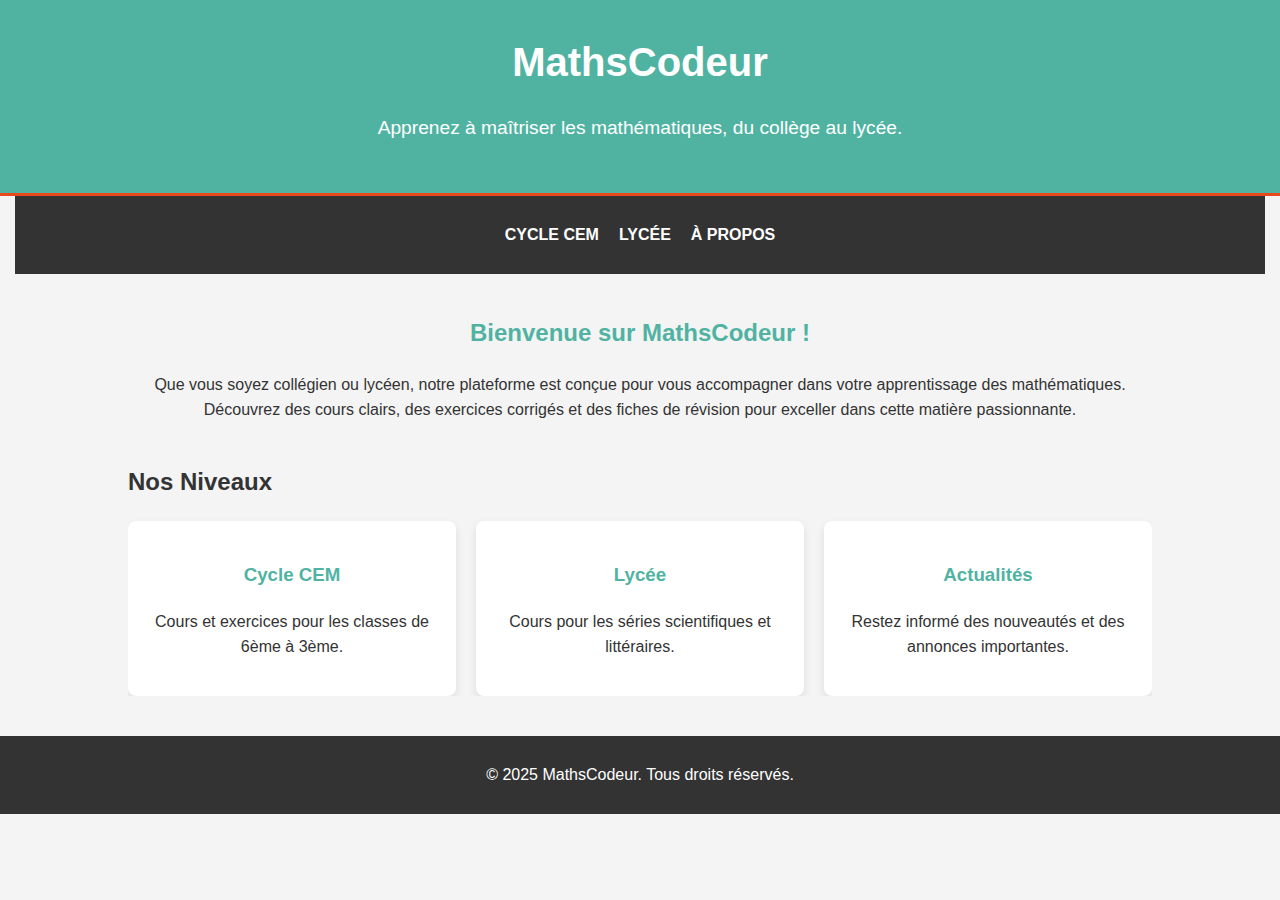
<file: index.html>
<!DOCTYPE html>
<html lang="fr">

<head>
    <meta charset="UTF-8">
    <meta name="viewport" content="width=device-width, initial-scale=1.0">
    <title>MathsCodeur - La passion des mathématiques</title>
    <link rel="stylesheet" href="style.css">
</head>

<body>

    <header>
        <div class="container">
            <h1>MathsCodeur</h1>
            <p>Apprenez à maîtriser les mathématiques, du collège au lycée.</p>
        </div>
    </header>

    <nav>
        <div class="container">
            <ul>
                <li class="dropdown">
                    <a href="#">Cycle CEM</a>
                    <div class="dropdown-content">
                        <a href="cem/6eme/index.html">6ème</a>
                        <a href="cem/5eme/index.html">5ème</a>
                        <a href="cem/4eme/index.html">4ème</a>
                        <a href="cem/3eme/index.html">3ème</a>
                    </div>
                </li>
                <li class="dropdown">
                    <a href="#">Lycée</a>
                    <div class="dropdown-content">
                        <a href="Lycee/S/index.html">S</a>
                        <a href="Lycee/L/index.html">L</a>
                    </div>
                </li>
                <li><a href="apropos.html">À propos</a></li>
            </ul>
        </div>
    </nav>

    <main>
        <div class="container">
            <section class="intro">
                <h2>Bienvenue sur MathsCodeur !</h2>
                <p>
                    Que vous soyez collégien ou lycéen, notre plateforme est conçue pour vous accompagner
                    dans votre apprentissage des mathématiques. Découvrez des cours clairs, des exercices corrigés
                    et des fiches de révision pour exceller dans cette matière passionnante.
                </p>
            </section>

            <section class="languages">
                <h2>Nos Niveaux</h2>
                <div class="card-container">
                    <div class="card">
                        <h3><a href="cem/index.html">Cycle CEM</a></h3>
                        <p>Cours et exercices pour les classes de 6ème à 3ème.</p>
                    </div>
                    <div class="card">
                        <h3><a href="lycee/index.html">Lycée</a></h3>
                        <p>Cours pour les séries scientifiques et littéraires.</p>
                    </div>
                    <div class="card">
                        <h3><a href="index.html">Actualités</a></h3>
                        <p>Restez informé des nouveautés et des annonces importantes.</p>
                    </div>
                </div>
            </section>
        </div>
    </main>

    <footer>
        <div class="container">
            <p>&copy; 2025 MathsCodeur. Tous droits réservés.</p>
        </div>
    </footer>

    <script src="script.js"></script>

</body>

</html>
</file>
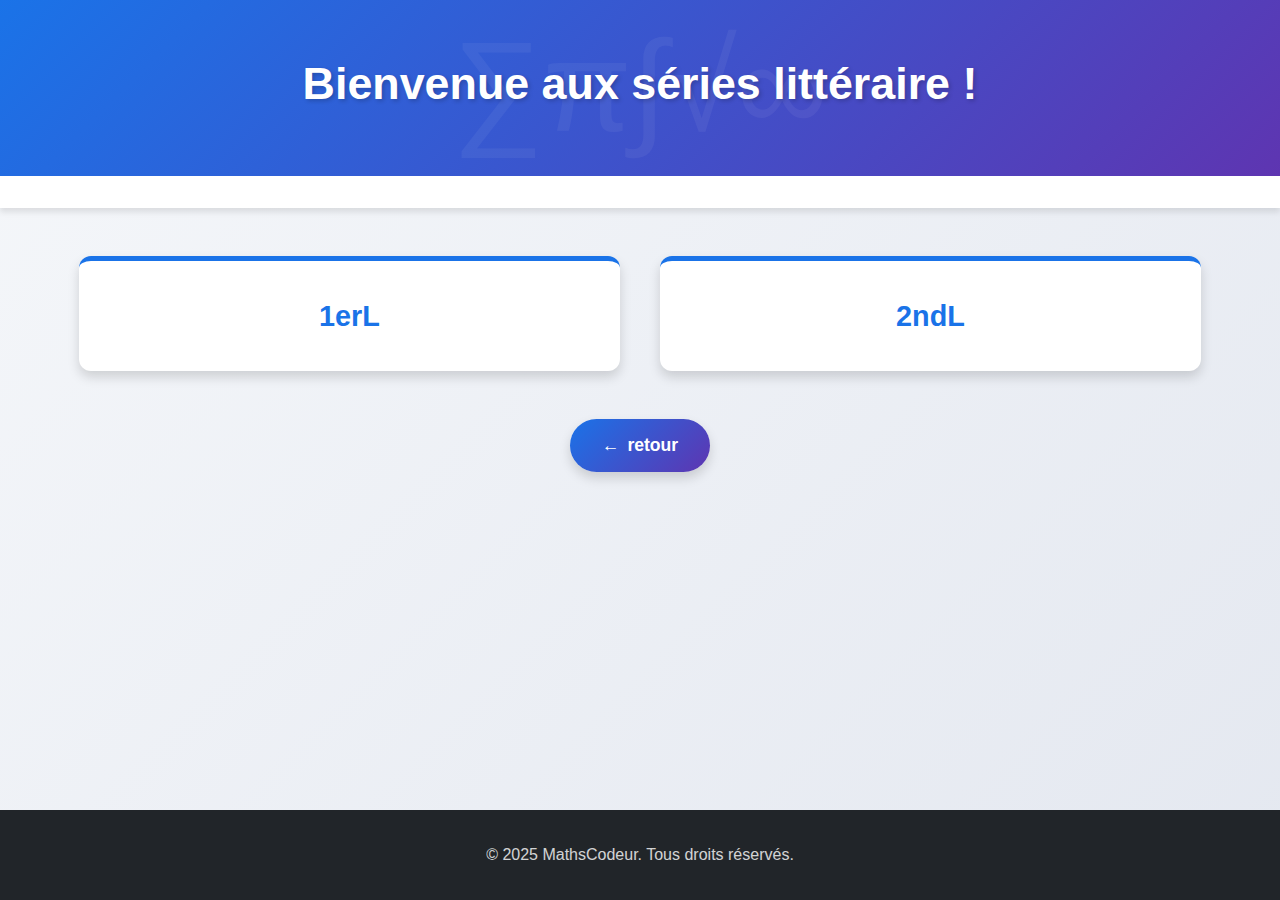
<file: Lycee/L/index.html>
<!DOCTYPE html>
<html lang="fr">

<head>
    <meta charset="UTF-8">
    <meta name="viewport" content="width=device-width, initial-scale=1.0">
    <title>MatheuxCodeur - La passion des mathématiques</title>
    <link rel="stylesheet" href="style.css">
</head>

<body>

    <header>
        <div class="container">
            <h1>Bienvenue aux séries littéraire !</h1>
        </div>
    </header>

    <nav>
        <div class="container">
            <ul>
            </ul>
        </div>
    </nav>

    <main>
        <div class="container">
            <div class="card-container">
                <!--            <div class="card">
                    <h3><a href="2ndS/index.html">TL</a></h3>
                </div>-->
                <div class="card">
                    <h3><a href="1erL/index.html">1erL</a></h3>
                </div>
                <div class="card">
                    <h3><a href="2ndL">2ndL</a></h3>
                </div>
            </div>

            <!-- 🔽 Ton bouton expérimental -->
            <button id="btn">retour</button>
        </div>
    </main>

    <footer>
        <div class="container">
            <p>&copy; 2025 MathsCodeur. Tous droits réservés.</p>
        </div>
    </footer>

    <!-- On charge le fichier JS -->
    <script src="script.js"></script>
</body>

</html>
</file>
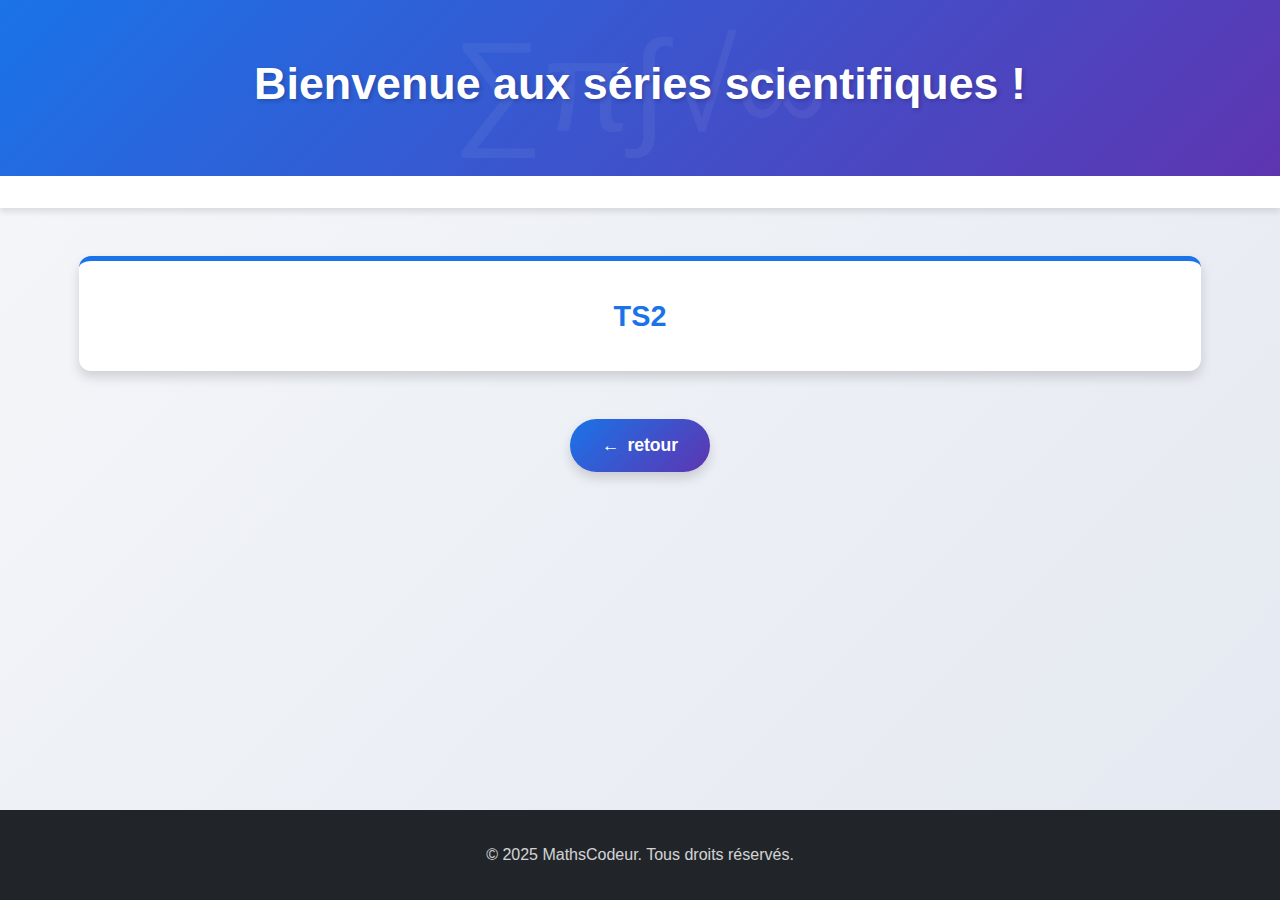
<file: Lycee/S/index.html>
<!DOCTYPE html>
<html lang="fr">

<head>
    <meta charset="UTF-8">
    <meta name="viewport" content="width=device-width, initial-scale=1.0">
    <title>MatheuxCodeur - La passion des mathématiques</title>
    <link rel="stylesheet" href="style.css">
</head>

<body>

    <header>
        <div class="container">
            <h1>Bienvenue aux séries scientifiques !</h1>
        </div>
    </header>

    <nav>
        <div class="container">
            <ul>
            </ul>
        </div>
    </nav>

    <main>
        <div class="container">
            <div class="card-container">
                <!--                <div class="card">
                    <h3><a href="Lycee/S/2ndS">2ndS</a></h3>
                </div>
                <div class="card">
                    <h3><a href="Lycee/S/1erS2">1erS2</a></h3>
                </div>-->
                <div class="card">
                    <h3><a href="TS2/index.html">TS2</a></h3>
                </div>
            </div>

            <!-- 🔽 Ton bouton expérimental -->
            <button id="btn">retour</button>
        </div>
    </main>

    <footer>
        <div class="container">
            <p>&copy; 2025 MathsCodeur. Tous droits réservés.</p>
        </div>
    </footer>

    <!-- On charge le fichier JS -->
    <script src="script.js"></script>
</body>

</html>
</file>
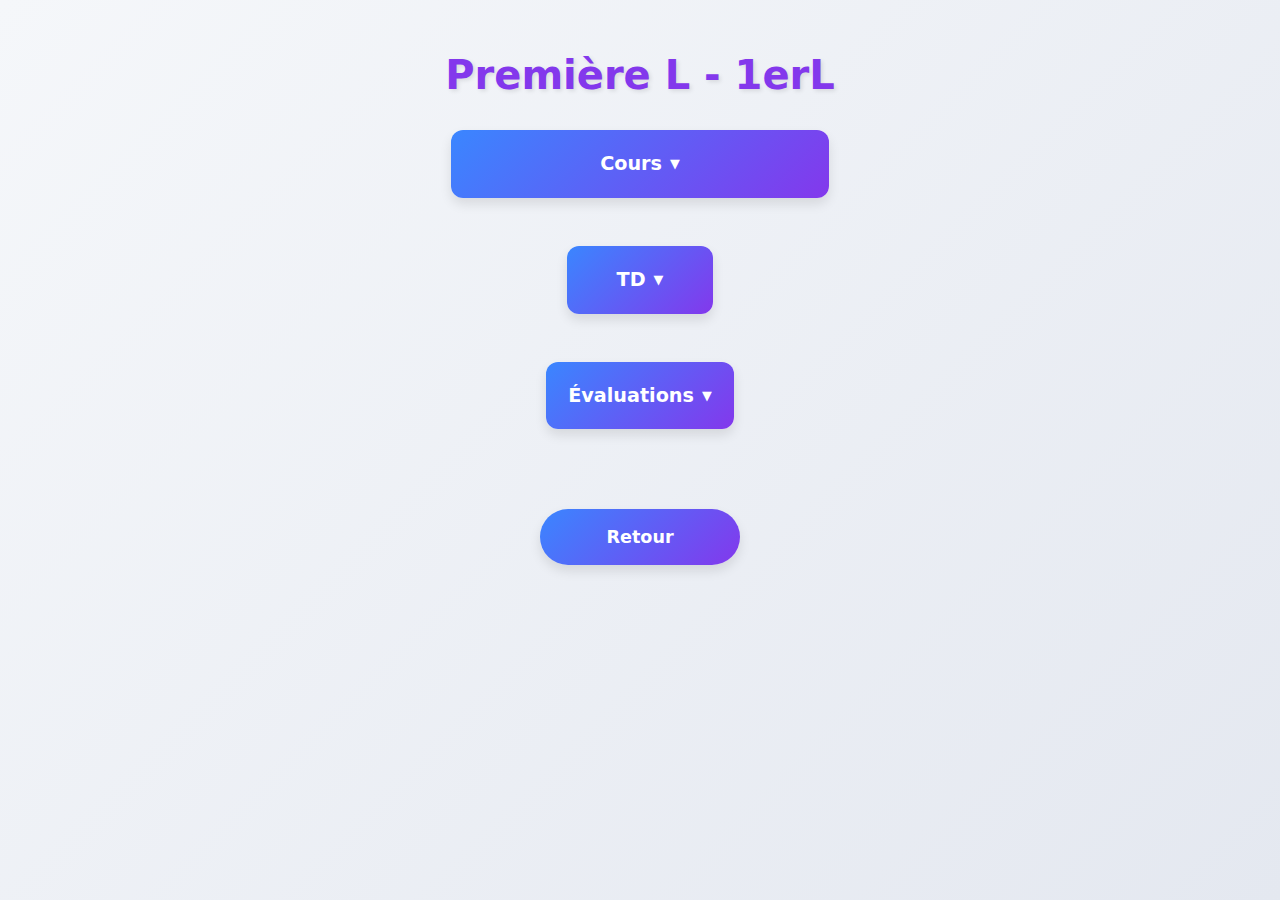
<file: Lycee/L/1erL/index.html>
<!DOCTYPE html>
<html lang="fr">

<head>
    <meta charset="UTF-8" />
    <meta name="viewport" content="width=device-width, initial-scale=1.0" />
    <title>MatheuxCodeur - 1erL</title>
    <link rel="stylesheet" href="style.css">
</head>

<body>
    <h1>Première L - 1erL</h1>
    <div class="container">
        <div class="card-container">
            <div class="card">
                <button class="dropdown-toggle" type="button">Cours</button>
                <div class="dropdown-content">
                    <a href="Cours/equations.html">Systèmes d'équations et d'inéquations</a>
                    <a href="Cours/polynome.html">Polynôme</a>
                </div>
            </div>
        </div>
        <div class="card-container">
            <div class="card">
                <button class="dropdown-toggle" type="button">TD</button>
                <div class="dropdown-content">
                    <a href="TD/">Polynome</a>
                </div>
            </div>
        </div>
        <div class="card-container">
            <div class="card">
                <button class="dropdown-toggle" type="button">Évaluations</button>
                <div class="dropdown-content">
                    <a href="Evaluation/">Polynome</a>
                </div>
            </div>
        </div>
        <button id="btn" onclick="window.history.back()">Retour</button>
    </div>
    <!-- On charge le fichier JS -->
    <script src="script.js"></script>
</body>

</html>
</file>
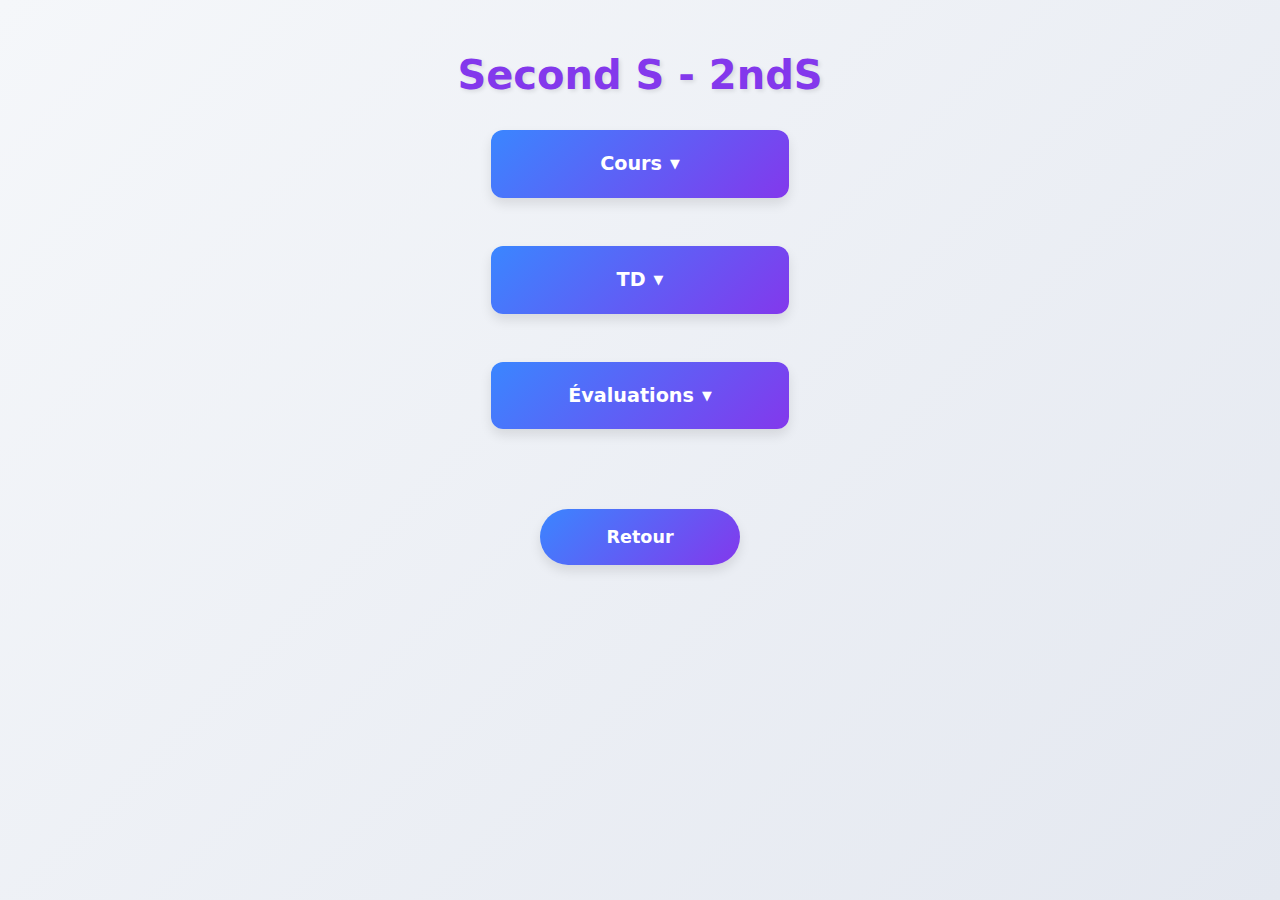
<file: Lycee/S/2ndS/index.html>
<!DOCTYPE html>
<html lang="fr">

<head>
    <meta charset="UTF-8" />
    <meta name="viewport" content="width=device-width, initial-scale=1.0" />
    <title>MatheuxCodeur - 2ndS</title>
    <link rel="stylesheet" href="style.css">
</head>

<body>
    <h1>Second S - 2ndS</h1>
    <div class="container">
        <div class="card-container">
            <div class="card">
                <button class="dropdown-toggle" type="button">Cours</button>
                <div class="dropdown-content">
                    <a href="Cours/calculsDansR.html">Calcul dans \( \mathbb{R} \)</a>
                    <a href="Cours/polynomes.html">Polynomes</a>
                </div>
            </div>
        </div>
        <div class="card-container">
            <div class="card">
                <button class="dropdown-toggle" type="button">TD</button>
                <div class="dropdown-content">
                    <a href="Lycee/S/2ndS/TD">Calcul dans \( \mathbb{R} \)</a>
                    <a href="Lycee/S/2ndS/TD">Polynomes</a>
                </div>
            </div>
        </div>
        <div class="card-container">
            <div class="card">
                <button class="dropdown-toggle" type="button">Évaluations</button>
                <div class="dropdown-content">
                    <a href="Lycee/S/2ndS/Evaluations">Calcul dans \( \mathbb{R} \)</a>
                    <a href="Lycee/S/2ndS/Evaluations">Polynomes</a>
                </div>
            </div>
        </div>
        <button id="btn" onclick="window.history.back()">Retour</button>
    </div>
    <!-- On charge le fichier JS -->
    <script src="script.js"></script>
</body>

</html>
</file>
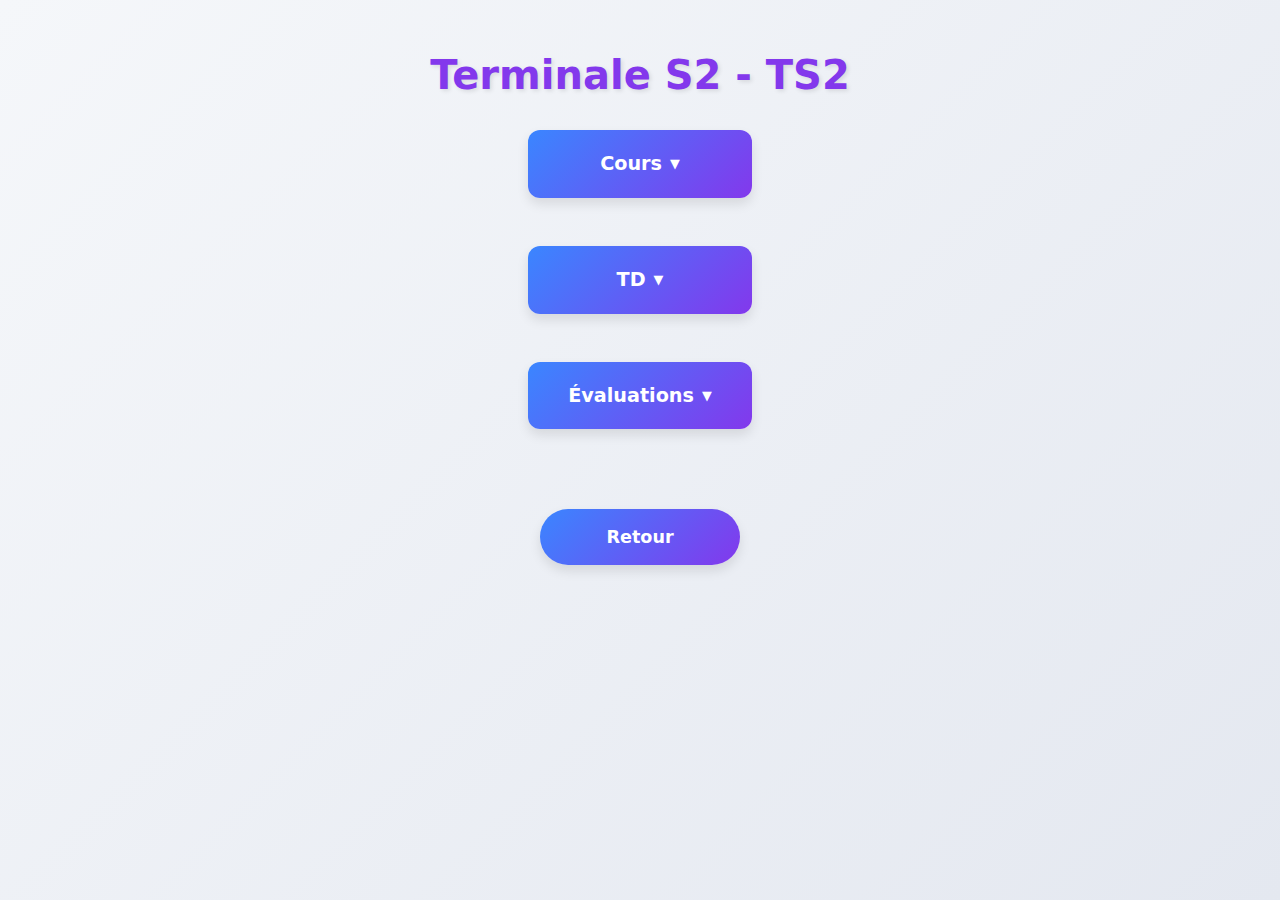
<file: Lycee/S/TS2/index.html>
<!DOCTYPE html>
<html lang="fr">

<head>
    <meta charset="UTF-8" />
    <meta name="viewport" content="width=device-width, initial-scale=1.0" />
    <title>MatheuxCodeur - TS2</title>
    <link rel="stylesheet" href="style.css">
</head>

<body>
    <h1>Terminale S2 - TS2</h1>
    <div class="container">
        <div class="card-container">
            <div class="card">
                <button class="dropdown-toggle" type="button">Cours</button>
                <div class="dropdown-content">
                    <a href="Cours/FonctionNumerique.html">Fonctions</a>
                    <a href="Cours/statistiques">Statistiques (STA)</a>
                    <a href="Cours/probabilites">Probabilités (Proba)</a>
                    <a href="Cours/suites">Suites</a>
                </div>
            </div>
        </div>
        <div class="card-container">
            <div class="card">
                <button class="dropdown-toggle" type="button">TD</button>
                <div class="dropdown-content">
                    <a href="Lycee/S/TS2/TD">Fonctions</a>
                    <a href="Lycee/S/TS2/TD">Statistiques (STA)</a>
                    <a href="Lycee/S/TS2/TD">Probabilités (Proba)</a>
                    <a href="Lycee/S/TS2/TD">Suites</a>
                </div>
            </div>
        </div>
        <div class="card-container">
            <div class="card">
                <button class="dropdown-toggle" type="button">Évaluations</button>
                <div class="dropdown-content">
                    <a href="Lycee/S/TS2/Evaluations">Fonctions</a>
                    <a href="Lycee/S/TS2/Evaluations">Statistiques (STA)</a>
                    <a href="Lycee/S/TS2/Evaluations">Probabilités (Proba)</a>
                    <a href="Lycee/S/TS2/Evaluations">Suites</a>
                </div>
            </div>
        </div>
        <button id="btn" onclick="window.history.back()">Retour</button>
    </div>
    <!-- On charge le fichier JS -->
    <script src="script.js"></script>
</body>

</html>
</file>
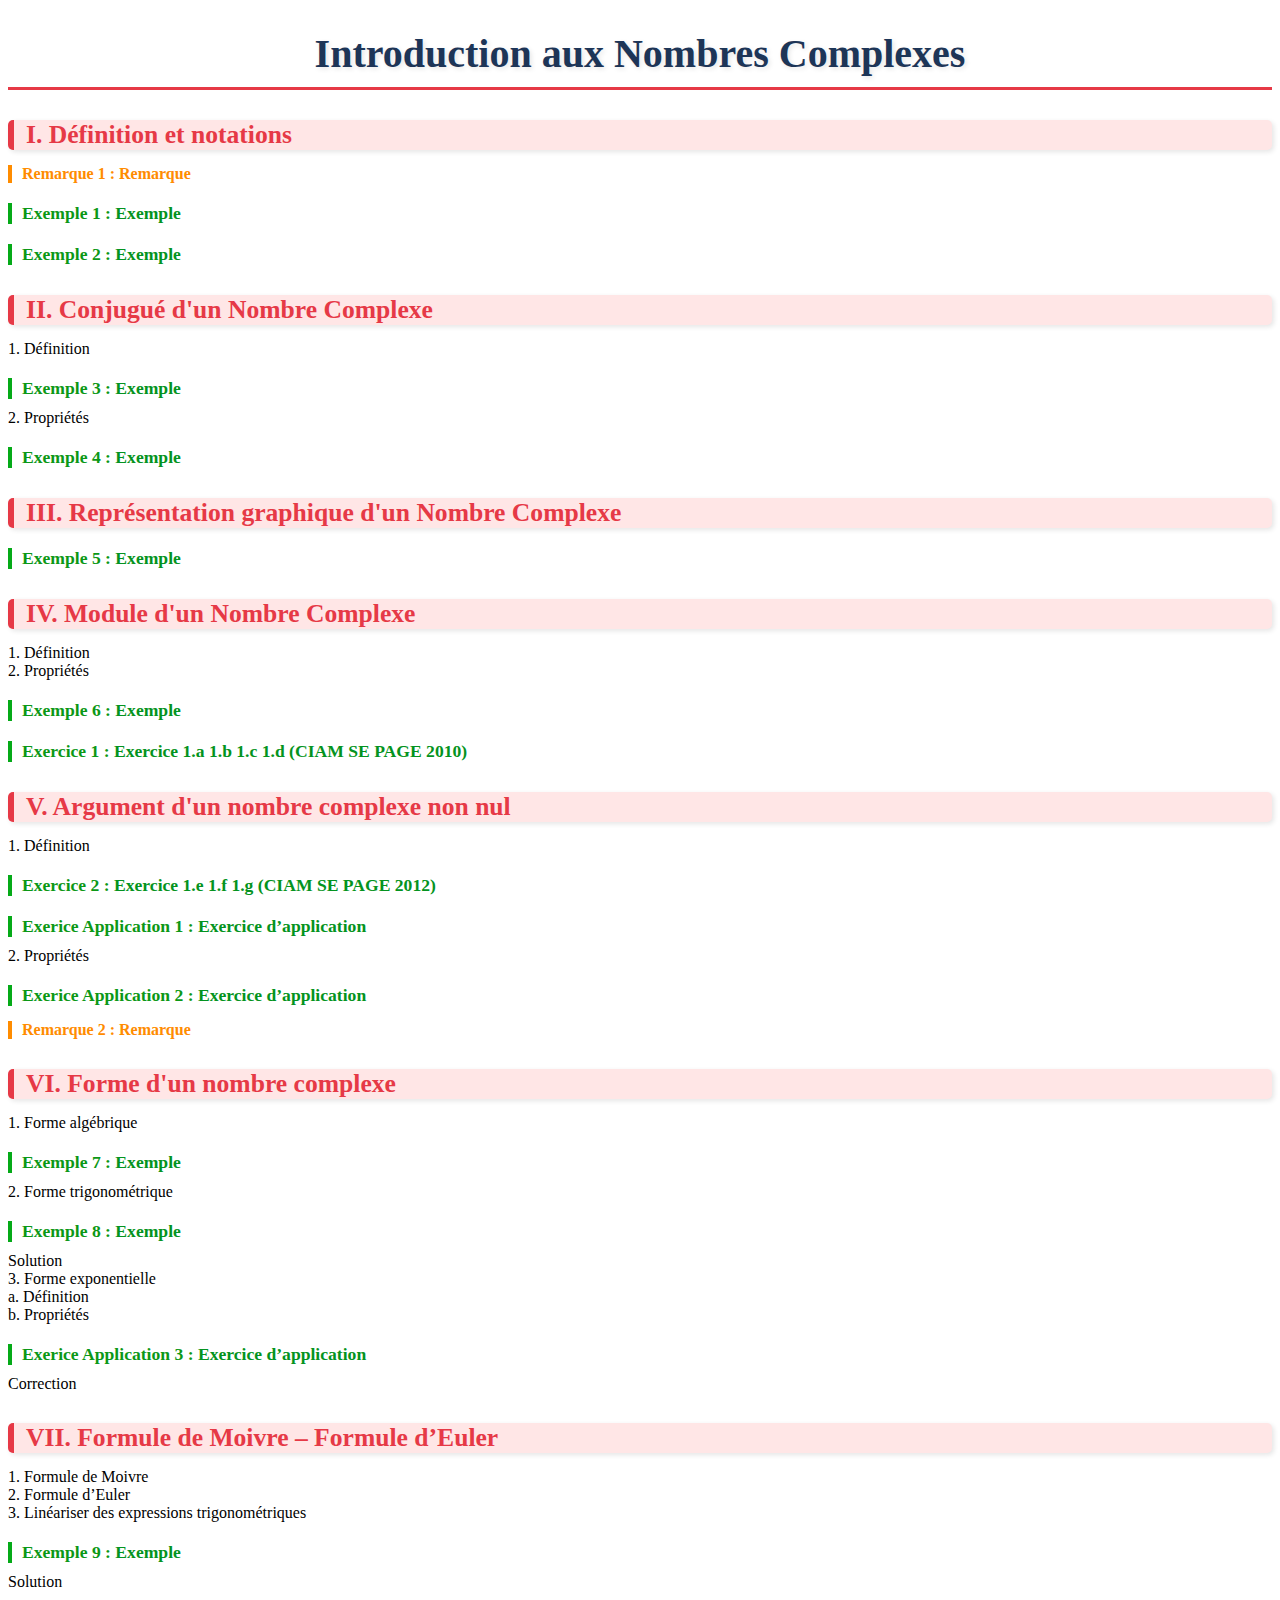
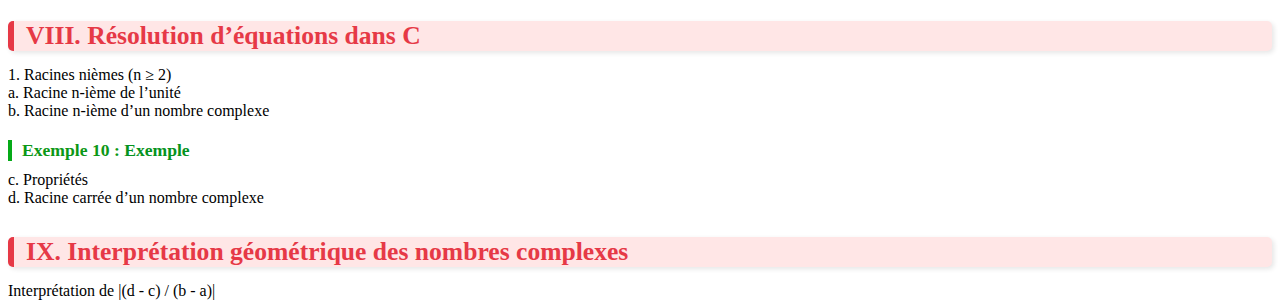
<file: Lycee/S/TS2/Cours/Complex.html>
<!DOCTYPE html>
<html lang="fr">

<head>
  <meta charset="UTF-8">
  <meta name="viewport" content="width=device-width, initial-scale=1.0">
  <title>Introduction aux Nombres Complexes</title>
  <link rel="stylesheet" href="complexe.css">
</head>

<body>
  <div class="container">
    <h1>Introduction aux Nombres Complexes</h1>

    <!-- I. Définition et notations -->
    <div class="section">
      <div class="section-title">I. Définition et notations</div>
      <div class="remark">Remarque</div>
      <div class="example">Exemple</div>
      <div class="example">Exemple</div>
    </div>

    <!-- II. Conjugué -->
    <div class="section">
      <div class="section-title">II. Conjugué d'un Nombre Complexe</div>
      <div class="subsection">1. Définition</div>
      <div class="example">Exemple</div>
      <div class="subsection">2. Propriétés</div>
      <div class="example">Exemple</div>
    </div>

    <!-- III. Représentation graphique -->
    <div class="section">
      <div class="section-title">III. Représentation graphique d'un Nombre Complexe</div>
      <div class="example">Exemple</div>
    </div>

    <!-- IV. Module -->
    <div class="section">
      <div class="section-title">IV. Module d'un Nombre Complexe</div>
      <div class="subsection">1. Définition</div>
      <div class="subsection">2. Propriétés</div>
      <div class="example">Exemple</div>
      <div class="exercise">Exercice 1.a 1.b 1.c 1.d (CIAM SE PAGE 2010)</div>
    </div>

    <!-- V. Argument -->
    <div class="section">
      <div class="section-title">V. Argument d'un nombre complexe non nul</div>
      <div class="subsection">1. Définition</div>
      <div class="exercise">Exercice 1.e 1.f 1.g (CIAM SE PAGE 2012)</div>
      <div class="application-exercise">Exercice d’application</div>
      <div class="subsection">2. Propriétés</div>
      <div class="application-exercise">Exercice d’application</div>
      <div class="remark">Remarque</div>
    </div>

    <!-- VI. Formes -->
    <div class="section">
      <div class="section-title">VI. Forme d'un nombre complexe</div>
      <div class="subsection">1. Forme algébrique</div>
      <div class="example">Exemple</div>
      <div class="subsection">2. Forme trigonométrique</div>
      <div class="example">Exemple</div>
      <div class="solution">Solution</div>
      <div class="subsection">3. Forme exponentielle</div>
      <div class="subsubsection">a. Définition</div>
      <div class="subsubsection">b. Propriétés</div>
      <div class="application-exercise">Exercice d’application</div>
      <div class="correction">Correction</div>
    </div>

    <!-- VII. Formules -->
    <div class="section">
      <div class="section-title">VII. Formule de Moivre – Formule d’Euler</div>
      <div class="subsection">1. Formule de Moivre</div>
      <div class="subsection">2. Formule d’Euler</div>
      <div class="subsection">3. Linéariser des expressions trigonométriques</div>
      <div class="example">Exemple</div>
      <div class="solution">Solution</div>
    </div>

    <!-- VIII. Équations -->
    <div class="section">
      <div class="section-title">VIII. Résolution d’équations dans C</div>
      <div class="subsection">1. Racines nièmes (n ≥ 2)</div>
      <div class="subsubsection">a. Racine n-ième de l’unité</div>
      <div class="subsubsection">b. Racine n-ième d’un nombre complexe</div>
      <div class="example">Exemple</div>
      <div class="subsubsection">c. Propriétés</div>
      <div class="subsubsection">d. Racine carrée d’un nombre complexe</div>
    </div>

    <!-- IX. Interprétation géométrique -->
    <div class="section">
      <div class="section-title">IX. Interprétation géométrique des nombres complexes</div>
      <div class="subsection">Interprétation de |(d - c) / (b - a)|</div>
    </div>

  </div>
</body>

</html>
</file>
<file: style.css>
/* ==================================== */
/* STYLES GÉNÉRAUX                      */
/* ==================================== */
body {
    font-family: Arial, sans-serif;
    line-height: 1.6;
    margin: 0;
    padding: 0;
    background-color: #f4f4f4;
    /* Fond gris clair */
    color: #333;
    /* Texte sombre */
}

/* Conteneur pour centrer le contenu */
.container {
    width: 80%;
    margin: auto;
    overflow: hidden;
}

/* ==================================== */
/* EN-TÊTE                              */
/* ==================================== */
header {
    background: #50b3a2;
    /* Vert-bleu */
    color: #fff;
    padding: 30px;
    /*padding: 30px 0;*/
    min-height: 70px;
    border-bottom: #e8491d 3px solid;
    /* Touche d'orange */
    text-align: center;
}

header h1 {
    margin: 0;
    font-size: 2.5rem;
}

header p {
    font-size: 1.2rem;
}

/* ==================================== */
/* NAVIGATION                           */
/* ==================================== */
nav {
    background-color: #333;
    color: #fff;
    text-align: center;
    padding: 1rem 0;
}

nav ul {
    list-style: none;
    padding: 0;
    margin: 0;
    display: flex;
    justify-content: center;
}


nav {
    margin: 0 15px;
    position: relative;
    /* Permet le positionnement absolu du menu déroulant */
}

nav ul li a {
    color: #fff;
    text-decoration: none;
    font-weight: bold;
    text-transform: uppercase;
    display: block;
    /* Nécessaire pour le padding */
    padding: 10px;
}

nav a:hover {
    color: #e8491d;
}

/* ==================================== */
/* CONTENU PRINCIPAL                    */
/* ==================================== */
main {
    padding: 20px 0;
}

.intro {
    text-align: center;
    margin-bottom: 40px;
}

.intro h2 {
    color: #50b3a2;
}

/* ==================================== */
/* CARTES DES COURS                     */
/* ==================================== */
.card-container {
    display: flex;
    justify-content: space-around;
    flex-wrap: wrap;
    gap: 20px;
}

.card {
    background: #fff;
    padding: 20px;
    border-radius: 8px;
    box-shadow: 0 4px 8px rgba(0, 0, 0, 0.1);
    text-align: center;
    flex: 1 1 200px;
}

.card h3 a {
    color: #50b3a2;
    text-decoration: none;
}

.card h3 a:hover {
    text-decoration: underline;
}

/* ==================================== */
/* PIED DE PAGE                         */
/* ==================================== */
footer {
    background-color: #333;
    color: #fff;
    text-align: center;
    padding: 10px 0;
    margin-top: 20px;
}

/* Styles du menu déroulant */
.dropdown-content {
    display: none;
    /* Caché par défaut */
    position: absolute;
    background-color: #f9f9f9;
    min-width: 160px;
    box-shadow: 0px 8px 16px 0px rgba(0, 0, 0, 0.2);
    z-index: 1;
}

/*++++++++++++++++++++++++++++++++++++++++++++++++*/
/* Styles pour les liens du menu */
.dropdown-content a {
    color: black;
    padding: 12px 16px;
    text-decoration: none;
    display: block;
    text-align: left;
}

.dropdown-content a:hover {
    background-color: #ddd;
}

/* Classe ajoutée par JavaScript pour rendre le menu visible */
.dropdown-content.visible {
    display: block;
}
</file>
<file: Lycee/L/style.css>
:root {
    --primary: #3a86ff;
    --secondary: #8338ec;
    --accent: #ff006e;
    --light: #f8f9fa;
    --dark: #212529;
    --success: #38b000;
    --math-blue: #1a73e8;
    --math-purple: #5e35b1;
    --math-red: #e53935;
    --border-radius: 12px;
    --box-shadow: 0 6px 12px rgba(0, 0, 0, 0.15);
    --transition: all 0.3s ease;
}

/* Reset et styles de base */
* {
    margin: 0;
    padding: 0;
    box-sizing: border-box;
}

body {
    font-family: 'Segoe UI', Tahoma, Geneva, Verdana, sans-serif;
    line-height: 1.6;
    color: var(--dark);
    background: linear-gradient(135deg, #f5f7fa 0%, #e4e8f0 100%);
    min-height: 100vh;
    display: flex;
    flex-direction: column;
}

.container {
    width: 90%;
    max-width: 1200px;
    margin: 0 auto;
    padding: 0 15px;
}

/* En-tête */
header {
    background: linear-gradient(135deg, var(--math-blue), var(--math-purple));
    color: white;
    padding: 3rem 0;
    text-align: center;
    position: relative;
    overflow: hidden;
}

header::before {
    content: "∑π∫√∞";
    position: absolute;
    top: 0;
    left: 0;
    width: 100%;
    height: 100%;
    font-size: 8rem;
    opacity: 0.05;
    display: flex;
    align-items: center;
    justify-content: center;
    pointer-events: none;
}

header h1 {
    font-size: 2.8rem;
    margin-bottom: 0.5rem;
    position: relative;
    text-shadow: 2px 2px 4px rgba(0, 0, 0, 0.2);
}

/* Navigation */
nav {
    background-color: white;
    box-shadow: 0 4px 6px rgba(0, 0, 0, 0.1);
    padding: 1rem 0;
}

nav ul {
    display: flex;
    list-style: none;
    justify-content: center;
}

/* Contenu principal */
main {
    padding: 3rem 0;
    flex: 1;
}

/* Conteneur de cartes */
.card-container {
    display: grid;
    grid-template-columns: repeat(auto-fit, minmax(300px, 1fr));
    gap: 2.5rem;
    margin-bottom: 3rem;
}

.card {
    background: white;
    border-radius: var(--border-radius);
    overflow: hidden;
    box-shadow: var(--box-shadow);
    transition: var(--transition);
    text-align: center;
    position: relative;
    border-top: 5px solid var(--math-blue);
}

.card:hover {
    transform: translateY(-10px);
    box-shadow: 0 12px 24px rgba(0, 0, 0, 0.2);
}

.card::before {
    content: "";
    position: absolute;
    top: 0;
    left: 0;
    width: 100%;
    height: 100%;
    background: linear-gradient(135deg, rgba(58, 134, 255, 0.1) 0%, rgba(131, 56, 236, 0.1) 100%);
    opacity: 0;
    transition: var(--transition);
    z-index: 1;
}

.card:hover::before {
    opacity: 1;
}

.card h3 {
    padding: 2rem 1.5rem;
    margin: 0;
    position: relative;
    z-index: 2;
}

.card h3 a {
    color: var(--math-blue);
    text-decoration: none;
    font-size: 1.8rem;
    display: block;
    transition: var(--transition);
}

.card:hover h3 a {
    color: var(--math-purple);
}

/* Bouton expérimental */
#btn {
    display: block;
    margin: 2rem auto;
    padding: 1rem 2rem;
    background: linear-gradient(135deg, var(--math-blue), var(--math-purple));
    color: white;
    border: none;
    border-radius: 50px;
    font-size: 1.1rem;
    font-weight: 600;
    cursor: pointer;
    transition: var(--transition);
    box-shadow: var(--box-shadow);
    position: relative;
    overflow: hidden;
}

#btn:hover {
    transform: translateY(-3px);
    box-shadow: 0 8px 16px rgba(0, 0, 0, 0.2);
    background: linear-gradient(135deg, var(--math-purple), var(--math-blue));
}

#btn:active {
    transform: translateY(1px);
}

#btn::before {
    content: "←";
    margin-right: 8px;
}
/* Pied de page */
footer {
    background-color: var(--dark);
    color: white;
    text-align: center;
    padding: 2rem 0;
    margin-top: auto;
}

footer p {
    opacity: 0.8;
}

/* Design responsive */
@media (max-width: 768px) {
    header h1 {
        font-size: 2.2rem;
    }

    .card-container {
        grid-template-columns: 1fr;
        gap: 1.5rem;
    }

    .card h3 a {
        font-size: 1.5rem;
    }

    #btn {
        width: 100%;
        max-width: 300px;
    }
}

/* Animation pour les cartes */
@keyframes fadeIn {
    from {
        opacity: 0;
        transform: translateY(20px);
    }

    to {
        opacity: 1;
        transform: translateY(0);
    }
}

.card {
    animation: fadeIn 0.6s ease forwards;
}

.card:nth-child(2) {
    animation-delay: 0.2s;
}

.card:nth-child(3) {
    animation-delay: 0.4s;
}
</file>
<file: Lycee/S/style.css>
:root {
    --primary: #3a86ff;
    --secondary: #8338ec;
    --accent: #ff006e;
    --light: #f8f9fa;
    --dark: #212529;
    --success: #38b000;
    --math-blue: #1a73e8;
    --math-purple: #5e35b1;
    --math-red: #e53935;
    --border-radius: 12px;
    --box-shadow: 0 6px 12px rgba(0, 0, 0, 0.15);
    --transition: all 0.3s ease;
}

/* Reset et styles de base */
* {
    margin: 0;
    padding: 0;
    box-sizing: border-box;
}

body {
    font-family: 'Segoe UI', Tahoma, Geneva, Verdana, sans-serif;
    line-height: 1.6;
    color: var(--dark);
    background: linear-gradient(135deg, #f5f7fa 0%, #e4e8f0 100%);
    min-height: 100vh;
    display: flex;
    flex-direction: column;
}

.container {
    width: 90%;
    max-width: 1200px;
    margin: 0 auto;
    padding: 0 15px;
}

/* En-tête */
header {
    background: linear-gradient(135deg, var(--math-blue), var(--math-purple));
    color: white;
    padding: 3rem 0;
    text-align: center;
    position: relative;
    overflow: hidden;
}

header::before {
    content: "∑π∫√∞";
    position: absolute;
    top: 0;
    left: 0;
    width: 100%;
    height: 100%;
    font-size: 8rem;
    opacity: 0.05;
    display: flex;
    align-items: center;
    justify-content: center;
    pointer-events: none;
}

header h1 {
    font-size: 2.8rem;
    margin-bottom: 0.5rem;
    position: relative;
    text-shadow: 2px 2px 4px rgba(0, 0, 0, 0.2);
}

/* Navigation */
nav {
    background-color: white;
    box-shadow: 0 4px 6px rgba(0, 0, 0, 0.1);
    padding: 1rem 0;
}

nav ul {
    display: flex;
    list-style: none;
    justify-content: center;
}

/* Contenu principal */
main {
    padding: 3rem 0;
    flex: 1;
}

/* Conteneur de cartes */
.card-container {
    display: grid;
    grid-template-columns: repeat(auto-fit, minmax(300px, 1fr));
    gap: 2.5rem;
    margin-bottom: 3rem;
}

.card {
    background: white;
    border-radius: var(--border-radius);
    overflow: hidden;
    box-shadow: var(--box-shadow);
    transition: var(--transition);
    text-align: center;
    position: relative;
    border-top: 5px solid var(--math-blue);
}

.card:hover {
    transform: translateY(-10px);
    box-shadow: 0 12px 24px rgba(0, 0, 0, 0.2);
}

.card::before {
    content: "";
    position: absolute;
    top: 0;
    left: 0;
    width: 100%;
    height: 100%;
    background: linear-gradient(135deg, rgba(58, 134, 255, 0.1) 0%, rgba(131, 56, 236, 0.1) 100%);
    opacity: 0;
    transition: var(--transition);
    z-index: 1;
}

.card:hover::before {
    opacity: 1;
}

.card h3 {
    padding: 2rem 1.5rem;
    margin: 0;
    position: relative;
    z-index: 2;
}

.card h3 a {
    color: var(--math-blue);
    text-decoration: none;
    font-size: 1.8rem;
    display: block;
    transition: var(--transition);
}

.card:hover h3 a {
    color: var(--math-purple);
}

/* Bouton expérimental */
#btn {
    display: block;
    margin: 2rem auto;
    padding: 1rem 2rem;
    background: linear-gradient(135deg, var(--math-blue), var(--math-purple));
    color: white;
    border: none;
    border-radius: 50px;
    font-size: 1.1rem;
    font-weight: 600;
    cursor: pointer;
    transition: var(--transition);
    box-shadow: var(--box-shadow);
    position: relative;
    overflow: hidden;
}

#btn:hover {
    transform: translateY(-3px);
    box-shadow: 0 8px 16px rgba(0, 0, 0, 0.2);
    background: linear-gradient(135deg, var(--math-purple), var(--math-blue));
}

#btn:active {
    transform: translateY(1px);
}

#btn::before {
    content: "←";
    margin-right: 8px;
}
/* Pied de page */
footer {
    background-color: var(--dark);
    color: white;
    text-align: center;
    padding: 2rem 0;
    margin-top: auto;
}

footer p {
    opacity: 0.8;
}

/* Design responsive */
@media (max-width: 768px) {
    header h1 {
        font-size: 2.2rem;
    }

    .card-container {
        grid-template-columns: 1fr;
        gap: 1.5rem;
    }

    .card h3 a {
        font-size: 1.5rem;
    }

    #btn {
        width: 100%;
        max-width: 300px;
    }
}

/* Animation pour les cartes */
@keyframes fadeIn {
    from {
        opacity: 0;
        transform: translateY(20px);
    }

    to {
        opacity: 1;
        transform: translateY(0);
    }
}

.card {
    animation: fadeIn 0.6s ease forwards;
}

.card:nth-child(2) {
    animation-delay: 0.2s;
}

.card:nth-child(3) {
    animation-delay: 0.4s;
}
</file>
<file: Lycee/L/1erL/style.css>
:root {
    --primary: #3a86ff;
    --secondary: #8338ec;
    --accent: #ff006e;
    --light: #f8f9fa;
    --dark: #212529;
    --success: #38b000;
    --border-radius: 12px;
    --box-shadow: 0 6px 12px rgba(0, 0, 0, 0.1);
    --transition: all 0.3s ease;
}

* {
    margin: 0;
    padding: 0;
    box-sizing: border-box;
    font-family: system-ui, -apple-system, Segoe UI, Roboto, Ubuntu, Cantarell, "Helvetica Neue", Arial, "Noto Sans", "Liberation Sans", sans-serif;
}

body {
    background: linear-gradient(135deg, #f5f7fa 0%, #e4e8f0 100%);
    min-height: 100vh;
    padding: 20px;
    color: #333;
    display: flex;
    flex-direction: column;
    align-items: center;
}

.container {
    max-width: 1200px;
    margin: 0 auto;
    width: 100%;
    display: flex;
    flex-direction: column;
    align-items: center;
}


h1 {
    text-align: center;
    margin: 2rem 0;
    color: var(--secondary);
    font-size: 2.5rem;
    font-weight: 700;
    text-shadow: 2px 2px 4px rgba(0, 0, 0, 0.1);
}

.card-container {
    display: flex;
    justify-content: center;
    /* centre horizontalement les cartes */
    gap: 2rem;
    /* espace entre les cartes */
    flex-wrap: wrap;
    /* pour que ça passe en ligne ou s’empile sur mobile */
    margin-bottom: 3rem;
}


.card {
    background: #fff;
    border-radius: var(--border-radius);
    overflow: hidden;
    box-shadow: var(--box-shadow);
    transition: var(--transition);
    display: flex;
    flex-direction: column;
    height: 100%;
}

.card:hover {
    transform: translateY(-8px);
    box-shadow: 0 12px 24px rgba(0, 0, 0, 0.15);
}

.dropdown-toggle {
    width: 100%;
    border: 0;
    background: linear-gradient(135deg, var(--primary), var(--secondary));
    color: #fff;
    padding: 1.4rem;
    font-size: 1.2rem;
    font-weight: 600;
    cursor: pointer;
    display: flex;
    align-items: center;
    justify-content: center;
    gap: .5rem;
    transition: var(--transition);
}

.dropdown-toggle:hover {
    background: linear-gradient(135deg, var(--secondary), var(--primary));
}

.dropdown-toggle::after {
    content: "▼";
    font-size: .8rem;
    transition: var(--transition);
}

.dropdown-toggle.active::after {
    transform: rotate(180deg);
}

.dropdown-content {
    max-height: 0;
    opacity: 0;
    overflow: hidden;
    background: #f9f9f9;
    transition: max-height 0.5s ease, opacity 0.4s ease;
}

.dropdown-content.show {
    max-height: 500px;
    opacity: 1;
}

.dropdown-content a {
    display: flex;
    align-items: center;
    padding: 1.1rem 1.5rem;
    text-decoration: none;
    color: #333;
    border-bottom: 1px solid #eee;
    transition: var(--transition);
}

.dropdown-content a:hover {
    background: #eef2ff;
    color: var(--primary);
    padding-left: 2rem;
}

.dropdown-content a::before {
    content: "•";
    margin-right: 10px;
    color: var(--primary);
}

#btn {
    display: block;
    margin: 2rem auto;
    padding: 1.1rem 2.5rem;
    background: linear-gradient(135deg, var(--primary), var(--secondary));
    color: #fff;
    border: 0;
    border-radius: 50px;
    font-size: 1.1rem;
    font-weight: 600;
    cursor: pointer;
    box-shadow: var(--box-shadow);
    transition: var(--transition);
    width: 200px;
}

#btn:hover {
    transform: translateY(-3px);
    box-shadow: 0 8px 16px rgba(0, 0, 0, .2);
    background: linear-gradient(135deg, var(--secondary), var(--primary));
}

#btn:active {
    transform: translateY(1px);
}

@media (max-width: 992px) {
    .card-container {
        grid-template-columns: repeat(2, 1fr);
    }
}

@media (max-width: 768px) {
    .card-container {
        grid-template-columns: 1fr;
        gap: 1.5rem;
    }

    h1 {
        font-size: 2rem;
    }

    .dropdown-toggle {
        padding: 1.2rem;
        font-size: 1.1rem;
    }
}

@keyframes fadeIn {
    from {
        opacity: 0;
        transform: translateY(20px);
    }

    to {
        opacity: 1;
        transform: translateY(0);
    }
}

.card {
    animation: fadeIn 0.6s ease forwards;
}

.card:nth-child(2) {
    animation-delay: 0.2s;
}

.card:nth-child(3) {
    animation-delay: 0.4s;
}
</file>
<file: Lycee/S/2ndS/style.css>
:root {
    --primary: #3a86ff;
    --secondary: #8338ec;
    --accent: #ff006e;
    --light: #f8f9fa;
    --dark: #212529;
    --success: #38b000;
    --border-radius: 12px;
    --box-shadow: 0 6px 12px rgba(0, 0, 0, 0.1);
    --transition: all 0.3s ease;
}

* {
    margin: 0;
    padding: 0;
    box-sizing: border-box;
    font-family: system-ui, -apple-system, Segoe UI, Roboto, Ubuntu, Cantarell, "Helvetica Neue", Arial, "Noto Sans", "Liberation Sans", sans-serif;
}

body {
    background: linear-gradient(135deg, #f5f7fa 0%, #e4e8f0 100%);
    min-height: 100vh;
    padding: 20px;
    color: #333;
    display: flex;
    flex-direction: column;
    align-items: center;
}

.container {
    max-width: 1200px;
    margin: 0 auto;
    width: 100%;
    display: flex;
    flex-direction: column;
    align-items: center;
}


h1 {
    text-align: center;
    margin: 2rem 0;
    color: var(--secondary);
    font-size: 2.5rem;
    font-weight: 700;
    text-shadow: 2px 2px 4px rgba(0, 0, 0, 0.1);
}

.card-container {
    display: flex;
    justify-content: center;
    /* centre horizontalement les cartes */
    gap: 2rem;
    /* espace entre les cartes */
    flex-wrap: wrap;
    /* pour que ça passe en ligne ou s’empile sur mobile */
    margin-bottom: 3rem;
}


.card {
    background: #fff;
    border-radius: var(--border-radius);
    overflow: hidden;
    box-shadow: var(--box-shadow);
    transition: var(--transition);
    display: flex;
    flex-direction: column;
    height: 100%;
}

.card:hover {
    transform: translateY(-8px);
    box-shadow: 0 12px 24px rgba(0, 0, 0, 0.15);
}

.dropdown-toggle {
    width: 100%;
    border: 0;
    background: linear-gradient(135deg, var(--primary), var(--secondary));
    color: #fff;
    padding: 1.4rem;
    font-size: 1.2rem;
    font-weight: 600;
    cursor: pointer;
    display: flex;
    align-items: center;
    justify-content: center;
    gap: .5rem;
    transition: var(--transition);
}

.dropdown-toggle:hover {
    background: linear-gradient(135deg, var(--secondary), var(--primary));
}

.dropdown-toggle::after {
    content: "▼";
    font-size: .8rem;
    transition: var(--transition);
}

.dropdown-toggle.active::after {
    transform: rotate(180deg);
}

.dropdown-content {
    max-height: 0;
    opacity: 0;
    overflow: hidden;
    background: #f9f9f9;
    transition: max-height 0.5s ease, opacity 0.4s ease;
}

.dropdown-content.show {
    max-height: 500px;
    opacity: 1;
}

.dropdown-content a {
    display: flex;
    align-items: center;
    padding: 1.1rem 1.5rem;
    text-decoration: none;
    color: #333;
    border-bottom: 1px solid #eee;
    transition: var(--transition);
}

.dropdown-content a:hover {
    background: #eef2ff;
    color: var(--primary);
    padding-left: 2rem;
}

.dropdown-content a::before {
    content: "•";
    margin-right: 10px;
    color: var(--primary);
}

#btn {
    display: block;
    margin: 2rem auto;
    padding: 1.1rem 2.5rem;
    background: linear-gradient(135deg, var(--primary), var(--secondary));
    color: #fff;
    border: 0;
    border-radius: 50px;
    font-size: 1.1rem;
    font-weight: 600;
    cursor: pointer;
    box-shadow: var(--box-shadow);
    transition: var(--transition);
    width: 200px;
}

#btn:hover {
    transform: translateY(-3px);
    box-shadow: 0 8px 16px rgba(0, 0, 0, .2);
    background: linear-gradient(135deg, var(--secondary), var(--primary));
}

#btn:active {
    transform: translateY(1px);
}

@media (max-width: 992px) {
    .card-container {
        grid-template-columns: repeat(2, 1fr);
    }
}

@media (max-width: 768px) {
    .card-container {
        grid-template-columns: 1fr;
        gap: 1.5rem;
    }

    h1 {
        font-size: 2rem;
    }

    .dropdown-toggle {
        padding: 1.2rem;
        font-size: 1.1rem;
    }
}

@keyframes fadeIn {
    from {
        opacity: 0;
        transform: translateY(20px);
    }

    to {
        opacity: 1;
        transform: translateY(0);
    }
}

.card {
    animation: fadeIn 0.6s ease forwards;
}

.card:nth-child(2) {
    animation-delay: 0.2s;
}

.card:nth-child(3) {
    animation-delay: 0.4s;
}
</file>
<file: Lycee/S/TS2/style.css>
:root {
    --primary: #3a86ff;
    --secondary: #8338ec;
    --accent: #ff006e;
    --light: #f8f9fa;
    --dark: #212529;
    --success: #38b000;
    --border-radius: 12px;
    --box-shadow: 0 6px 12px rgba(0, 0, 0, 0.1);
    --transition: all 0.3s ease;
}

* {
    margin: 0;
    padding: 0;
    box-sizing: border-box;
    font-family: system-ui, -apple-system, Segoe UI, Roboto, Ubuntu, Cantarell, "Helvetica Neue", Arial, "Noto Sans", "Liberation Sans", sans-serif;
}

body {
    background: linear-gradient(135deg, #f5f7fa 0%, #e4e8f0 100%);
    min-height: 100vh;
    padding: 20px;
    color: #333;
    display: flex;
    flex-direction: column;
    align-items: center;
}

.container {
    max-width: 1200px;
    margin: 0 auto;
    width: 100%;
    display: flex;
    flex-direction: column;
    align-items: center;
}


h1 {
    text-align: center;
    margin: 2rem 0;
    color: var(--secondary);
    font-size: 2.5rem;
    font-weight: 700;
    text-shadow: 2px 2px 4px rgba(0, 0, 0, 0.1);
}

.card-container {
    display: flex;
    justify-content: center;
    /* centre horizontalement les cartes */
    gap: 2rem;
    /* espace entre les cartes */
    flex-wrap: wrap;
    /* pour que ça passe en ligne ou s’empile sur mobile */
    margin-bottom: 3rem;
}


.card {
    background: #fff;
    border-radius: var(--border-radius);
    overflow: hidden;
    box-shadow: var(--box-shadow);
    transition: var(--transition);
    display: flex;
    flex-direction: column;
    height: 100%;
}

.card:hover {
    transform: translateY(-8px);
    box-shadow: 0 12px 24px rgba(0, 0, 0, 0.15);
}

.dropdown-toggle {
    width: 100%;
    border: 0;
    background: linear-gradient(135deg, var(--primary), var(--secondary));
    color: #fff;
    padding: 1.4rem;
    font-size: 1.2rem;
    font-weight: 600;
    cursor: pointer;
    display: flex;
    align-items: center;
    justify-content: center;
    gap: .5rem;
    transition: var(--transition);
}

.dropdown-toggle:hover {
    background: linear-gradient(135deg, var(--secondary), var(--primary));
}

.dropdown-toggle::after {
    content: "▼";
    font-size: .8rem;
    transition: var(--transition);
}

.dropdown-toggle.active::after {
    transform: rotate(180deg);
}

.dropdown-content {
    max-height: 0;
    opacity: 0;
    overflow: hidden;
    background: #f9f9f9;
    transition: max-height 0.5s ease, opacity 0.4s ease;
}

.dropdown-content.show {
    max-height: 500px;
    opacity: 1;
}

.dropdown-content a {
    display: flex;
    align-items: center;
    padding: 1.1rem 1.5rem;
    text-decoration: none;
    color: #333;
    border-bottom: 1px solid #eee;
    transition: var(--transition);
}

.dropdown-content a:hover {
    background: #eef2ff;
    color: var(--primary);
    padding-left: 2rem;
}

.dropdown-content a::before {
    content: "•";
    margin-right: 10px;
    color: var(--primary);
}

#btn {
    display: block;
    margin: 2rem auto;
    padding: 1.1rem 2.5rem;
    background: linear-gradient(135deg, var(--primary), var(--secondary));
    color: #fff;
    border: 0;
    border-radius: 50px;
    font-size: 1.1rem;
    font-weight: 600;
    cursor: pointer;
    box-shadow: var(--box-shadow);
    transition: var(--transition);
    width: 200px;
}

#btn:hover {
    transform: translateY(-3px);
    box-shadow: 0 8px 16px rgba(0, 0, 0, .2);
    background: linear-gradient(135deg, var(--secondary), var(--primary));
}

#btn:active {
    transform: translateY(1px);
}

@media (max-width: 992px) {
    .card-container {
        grid-template-columns: repeat(2, 1fr);
    }
}

@media (max-width: 768px) {
    .card-container {
        grid-template-columns: 1fr;
        gap: 1.5rem;
    }

    h1 {
        font-size: 2rem;
    }

    .dropdown-toggle {
        padding: 1.2rem;
        font-size: 1.1rem;
    }
}

@keyframes fadeIn {
    from {
        opacity: 0;
        transform: translateY(20px);
    }

    to {
        opacity: 1;
        transform: translateY(0);
    }
}

.card {
    animation: fadeIn 0.6s ease forwards;
}

.card:nth-child(2) {
    animation-delay: 0.2s;
}

.card:nth-child(3) {
    animation-delay: 0.4s;
}
</file>
<file: Lycee/S/TS2/Cours/complexe.css>
/* Initialisation du compteur */
 body {
     counter-reset:
         definition-counter exemple-counter remark-counter propriete-counter exercise-counter application-exercise-counter;
 }


 /* Style pour le titre principal de la leçon */
 h1 {
     font-size: 2.5rem;
     /* Grand titre */
     font-weight: bold;
     /* Gras */
     color: #1d3557;
     /* Bleu foncé élégant */
     text-align: center;
     /* Centré */
     margin-top: 30px;
     /* Espacement au-dessus */
     margin-bottom: 30px;
     /* Espacement en dessous */
     text-shadow: 2px 2px 5px rgba(0, 0, 0, 0.1);
     /* Légère ombre portée */
     border-bottom: 3px solid #e63946;
     /* Ligne rouge sous le titre */
     padding-bottom: 10px;
     /* Décalage avec la ligne */
 }

 /* Style pour les titres de section */
 .section-title {
     font-size: 1.6rem;
     /* Taille plus grande */
     font-weight: bold;
     /* Gras */
     color: #e63946;
     /* Rouge pour attirer l'attention */
     border-left: 6px solid #e63946;
     /* Ligne verticale colorée à gauche */
     padding-left: 12px;
     /* Décalage du texte par rapport à la ligne */
     margin-top: 30px;
     /* Espacement au-dessus */
     margin-bottom: 15px;
     /* Espacement en dessous */
     background-color: #ffe6e6;
     /* Fond très léger */
     border-radius: 5px;
     /* Coins arrondis */
     box-shadow: 2px 2px 5px rgba(0, 0, 0, 0.1);
     /* Légère ombre */
 }

 /* Style pour les titres de subsection */
 .subsection-title {
     font-size: 1.3rem;
     /* Taille légèrement plus petite que le h1 */
     font-weight: bold;
     /* Gras */
     color: #db5661;
     /* Rouge vif pour rappeler le style des sections */
     margin-top: 20px;
     /* Espacement au-dessus */
     margin-bottom: 15px;
     /* Espacement en dessous */
     border-left: 5px solid #db5661;
     /* Ligne décorative à gauche */
     padding-left: 8px;
     /* Décalage du texte par rapport à la ligne */
 }

 ul.triangle-list {
     list-style: none;
     /* enlever les puces normales */
     padding-left: 0;
 }

 ul.triangle-list li::before {
     content: "► ";
     /* équivalent à \blacktriangleright */
     color: rgb(219, 37, 37);
     margin-right: 6px;
 }

 /* Style pour les definition */
 .definition {
     counter-increment: definition-counter;
     font-weight: bold;
     color: #049320;
     margin-top: 20px;
     margin-bottom: 10px;
     border-left: 4px solid #05aa18;
     padding-left: 10px;
     font-size: 1.1rem;
     position: relative;
 }

 /* Numérotation automatique */
 .definition::before {
     content: "Définition " counter(definition-counter) " : ";
     font-weight: bold;
     color: #0c9816;
     /* Rouge pour bien marquer le numéro */
 }

 /* Style pour les exemples */
 .example {
     counter-increment: exemple-counter;
     font-weight: bold;
     color: #049320;
     margin-top: 20px;
     margin-bottom: 10px;
     border-left: 4px solid #05aa18;
     padding-left: 10px;
     font-size: 1.1rem;
     position: relative;
 }

 /* Numérotation automatique */
 .example::before {
     content: "Exemple " counter(exemple-counter) " : ";
     font-weight: bold;
     color: #0c9816;
     /* Rouge pour bien marquer le numéro */
 }

 /* Style pour les exercise */
 .exercise {
     counter-increment: exercise-counter;
     font-weight: bold;
     color: #049320;
     margin-top: 20px;
     margin-bottom: 10px;
     border-left: 4px solid #05aa18;
     padding-left: 10px;
     font-size: 1.1rem;
     position: relative;
 }

 /* Numérotation automatique */
 .exercise::before {
     content: "Exercice " counter(exercise-counter) " : ";
     font-weight: bold;
     color: #0c9816;
     /* Rouge pour bien marquer le numéro */
 }

 /* Style pour les application-exercise */
 .application-exercise {
     counter-increment: application-exercise-counter;
     font-weight: bold;
     color: #049320;
     margin-top: 20px;
     margin-bottom: 10px;
     border-left: 4px solid #05aa18;
     padding-left: 10px;
     font-size: 1.1rem;
     position: relative;
 }

 /* Numérotation automatique */
 .application-exercise::before {
     content: "Exerice Application " counter(application-exercise-counter) " : ";
     font-weight: bold;
     color: #0c9816;
     /* Rouge pour bien marquer le numéro */
 }

 /* Style pour les remarques */
 .remark {
     counter-increment: remark-counter;
     font-weight: bold;
     color: #ff8c00;
     /* orange */
     margin-top: 15px;
     margin-bottom: 10px;
     border-left: 4px solid #ff8c00;
     padding-left: 10px;
     font-size: 1rem;
 }

 /* Numérotation automatique des remarques */
 .remark::before {
     content: "Remarque " counter(remark-counter) " : ";
     font-weight: bold;
     color: #ff8c00;
     /* rouge-orange pour le numéro */
 }

 /* Style pour les propriete */
 .propriete {
     counter-increment: propriete-counter;
     font-weight: bold;
     color: #ff8c00;
     /* orange */
     margin-top: 15px;
     margin-bottom: 10px;
     border-left: 4px solid #ff8c00;
     padding-left: 10px;
     font-size: 1rem;
 }

 /* Numérotation automatique des propriete */
 .propriete::before {
     content: "Propriété " counter(propriete-counter) " : ";
     font-weight: bold;
     color: #ff8c00;
     /* rouge-orange pour le numéro */
 }

 .plan-container {
     display: flex;
     /* active le mode flex */
     justify-content: center;
     /* centre horizontalement les images */
     gap: 20px;
     /* espace entre les images */
     margin: 10px 0;
     flex-wrap: wrap;
     /* permet de passer en vertical si écran trop petit */
 }

 .planComplex {
     width: 45%;
     /* chaque image prend 45% de la largeur du conteneur */
     height: auto;
     /* conserve les proportions */
 }

 img.solution1 {
     width: 200px;
     /* ou width:50%; */
     height: auto;
     /* garde les proportions */
     display: block;
 }

 /*
 ul.bullet-list {
     list-style: none;
     padding-left: 0;
 }
 */

 /*
 ul.bullet-list li::before {
     content: "• ";
     font-size: 1.2em;
     color: #e63946;
     
 margin-right: 6px;
 }*/
</file>
